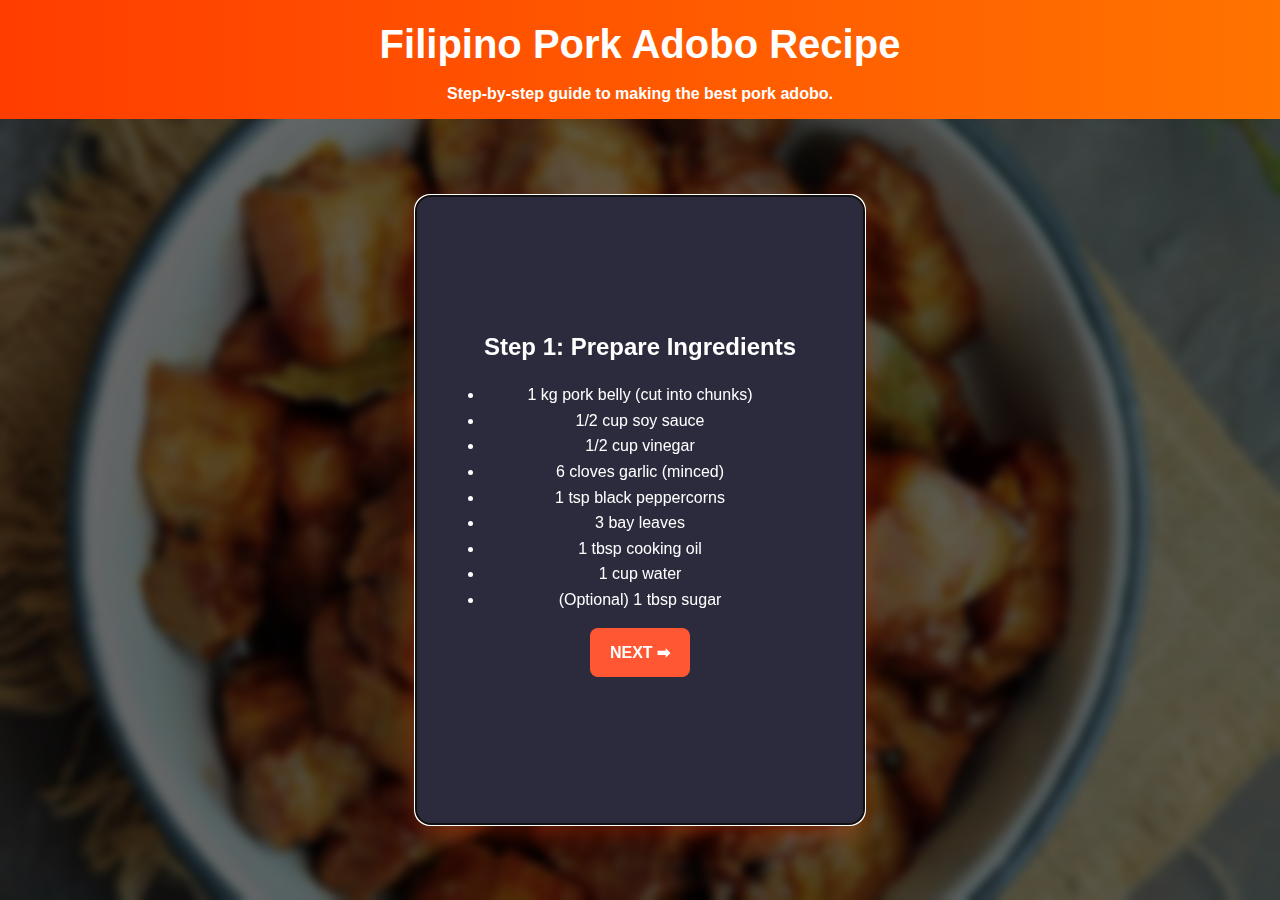
<file: cooking_guide/index.html>
<!DOCTYPE html>
<html lang="en">
<head>
    <meta charset="UTF-8">
    <meta name="viewport" content="width=device-width, initial-scale=1.0">
    <title>Filipino Pork Adobo Recipe</title>
    <link rel="stylesheet" href="styles.css">
</head>
<body>

    <header>
        <h1>Filipino Pork Adobo Recipe</h1>
        <p>Step-by-step guide to making the best pork adobo.</p>
    </header>

    <main class="recipe-container">

        <!-- Step 1 -->
        <section id="step1" class="step-card" role="region" aria-labelledby="step1-title" tabindex="0">
            <div class="content">
                <h2 id="step1-title">Step 1: Prepare Ingredients</h2>
                <ul>
                    <li>1 kg pork belly (cut into chunks)</li>
                    <li>1/2 cup soy sauce</li>
                    <li>1/2 cup vinegar</li>
                    <li>6 cloves garlic (minced)</li>
                    <li>1 tsp black peppercorns</li>
                    <li>3 bay leaves</li>
                    <li>1 tbsp cooking oil</li>
                    <li>1 cup water</li>
                    <li>(Optional) 1 tbsp sugar</li>
                </ul>
            </div>
            <div class="nav-controls">
                <a href="#step2" class="nav-btn">Next ➡</a>
            </div>
        </section>

        <!-- Step 2 -->
        <section id="step2" class="step-card" role="region" aria-labelledby="step2-title" tabindex="0">
            <img src="images/step1.webp" alt="Pork marinating in soy sauce">
            <div class="content">
                <h2 id="step2-title">Step 2: Marinate the Pork</h2>
                <p>Mix pork, soy sauce, garlic, and pepper. Let it marinate for 30 minutes.</p>
            </div>
            <div class="nav-controls">
                <a href="#step1" class="nav-btn">⬅ Back</a>
                <a href="#step3" class="nav-btn">Next ➡</a>
            </div>
        </section>

        <!-- Step 3 -->
        <section id="step3" class="step-card" role="region" aria-labelledby="step3-title" tabindex="0">
            <img src="images/step3.webp" alt="Pork being browned in a pan">
            <div class="content">
                <h2 id="step3-title">Step 3: Brown the Pork</h2>
                <p>Heat oil and sauté the pork until golden brown.</p>
            </div>
            <div class="nav-controls">
                <a href="#step2" class="nav-btn">⬅ Back</a>
                <a href="#step4" class="nav-btn">Next ➡</a>
            </div>
        </section>

        <!-- Step 4 -->
        <section id="step4" class="step-card" role="region" aria-labelledby="step4-title" tabindex="0">
            <img src="images/step4.webp" alt="Pork simmering in adobo sauce">
            <div class="content">
                <h2 id="step4-title">Step 4: Simmer the Adobo</h2>
                <p>Add vinegar, bay leaves, and water. Simmer for 10 minutes.</p>
            </div>
            <div class="nav-controls">
                <a href="#step3" class="nav-btn">⬅ Back</a>
                <a href="#step5" class="nav-btn">Next ➡</a>
            </div>
        </section>

        <!-- Step 5 -->
        <section id="step5" class="step-card" role="region" aria-labelledby="step5-title" tabindex="0">
            <img src="images/step5.webp" alt="A bowl of pork adobo">
            <div class="content">
                <h2 id="step5-title">Step 5: Serve and Enjoy</h2>
                <p>Once the sauce thickens, serve with rice and enjoy!</p>
            </div>
            <div class="nav-controls">
                <a href="#step4" class="nav-btn">⬅ Back</a>
                <a href="#step1" class="nav-btn">Restart</a>
            </div>
        </section>

    </main>

    <script>
        if (!window.location.hash) {
            window.location.hash = "#step1";
        }
    </script>

</body>
</html>
</file>
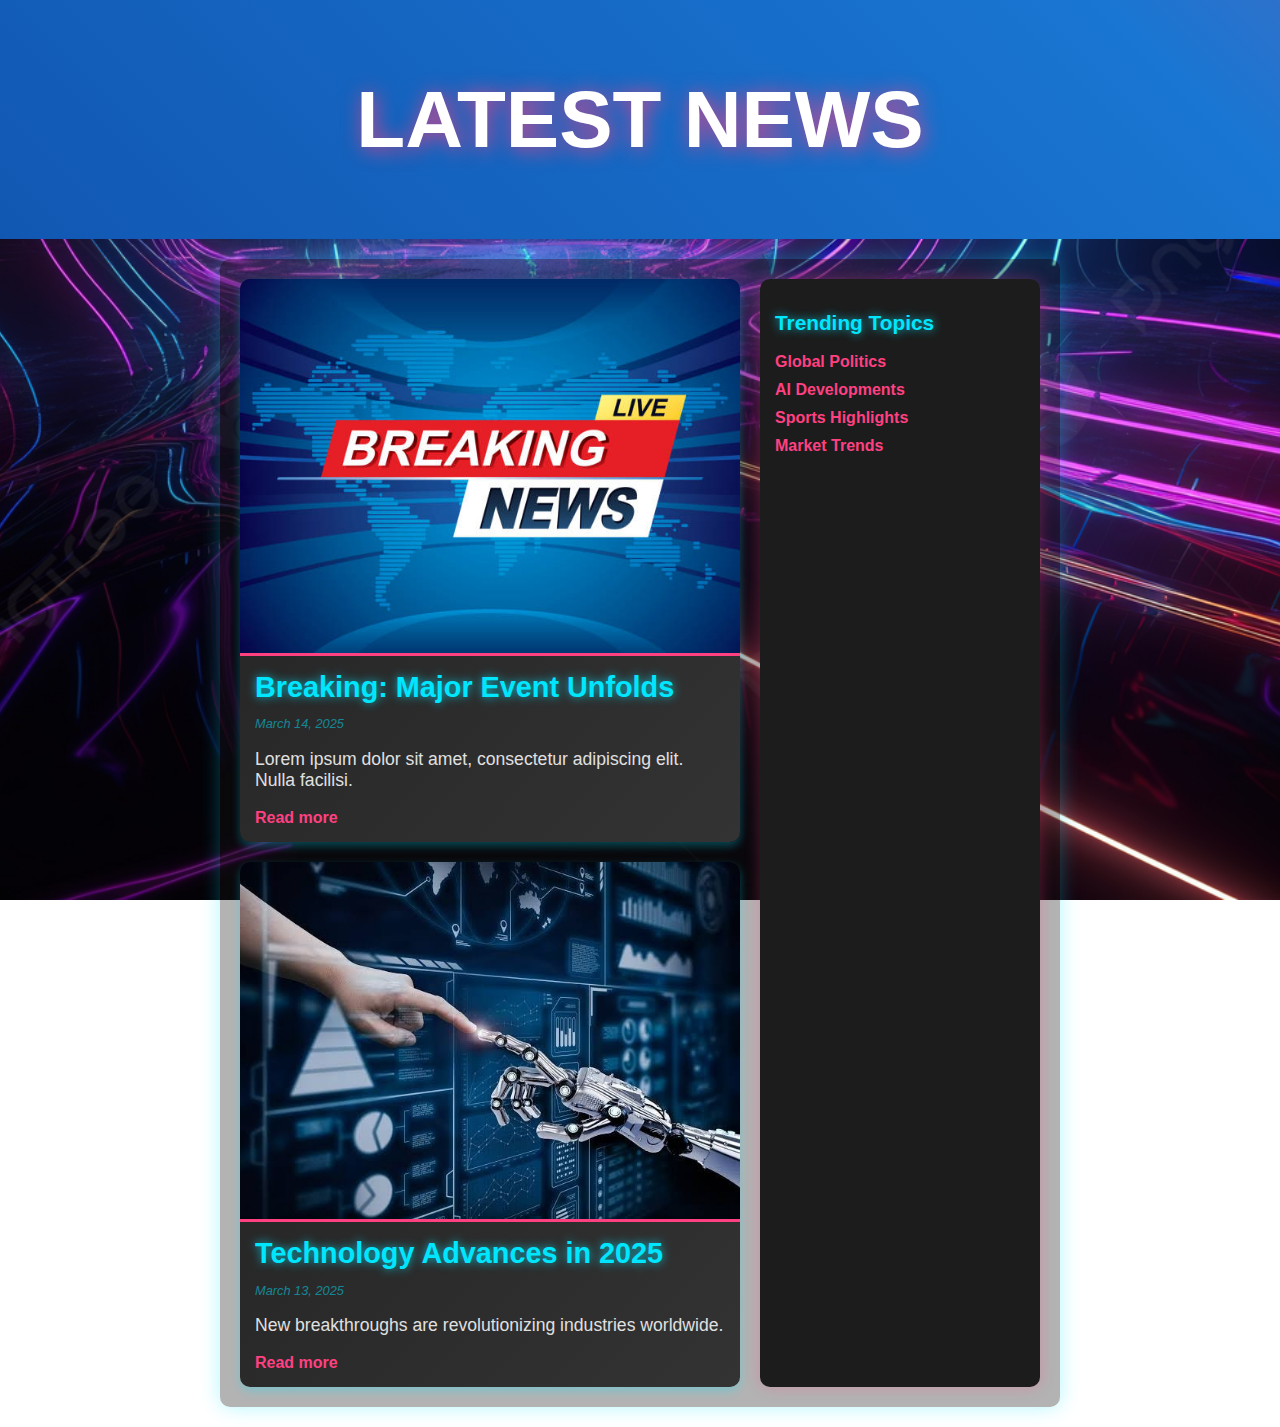
<file: newsfeed/index.html>
<!DOCTYPE html>
<html lang="en">
    <head>
        <meta charset="UTF-8" />
        <meta name="viewport" content="width=device-width, initial-scale=1.0" />
        <title>Newsfeed</title>
        <link rel="stylesheet" href="styles.css" />
    </head>
    <body>
        <header>
            <h1>Latest News</h1>
        </header>

        <main class="news-container">
            <section class="newsfeed">
                <article class="news-card">
                    <img src="news1.jpg" alt="News headline image" />
                    <div class="news-content">
                        <h2>Breaking: Major Event Unfolds</h2>
                        <p class="date">March 14, 2025</p>
                        <p>
                            Lorem ipsum dolor sit amet, consectetur adipiscing
                            elit. Nulla facilisi.
                        </p>
                        <a href="#">Read more</a>
                    </div>
                </article>

                <article class="news-card">
                    <img src="news2.jpg" alt="News headline image" />
                    <div class="news-content">
                        <h2>Technology Advances in 2025</h2>
                        <p class="date">March 13, 2025</p>
                        <p>
                            New breakthroughs are revolutionizing industries
                            worldwide.
                        </p>
                        <a href="#">Read more</a>
                    </div>
                </article>
            </section>

            <aside class="sidebar">
                <h2>Trending Topics</h2>
                <ul>
                    <li><a href="#">Global Politics</a></li>
                    <li><a href="#">AI Developments</a></li>
                    <li><a href="#">Sports Highlights</a></li>
                    <li><a href="#">Market Trends</a></li>
                </ul>
            </aside>
        </main>
    </body>
</html>
</file>
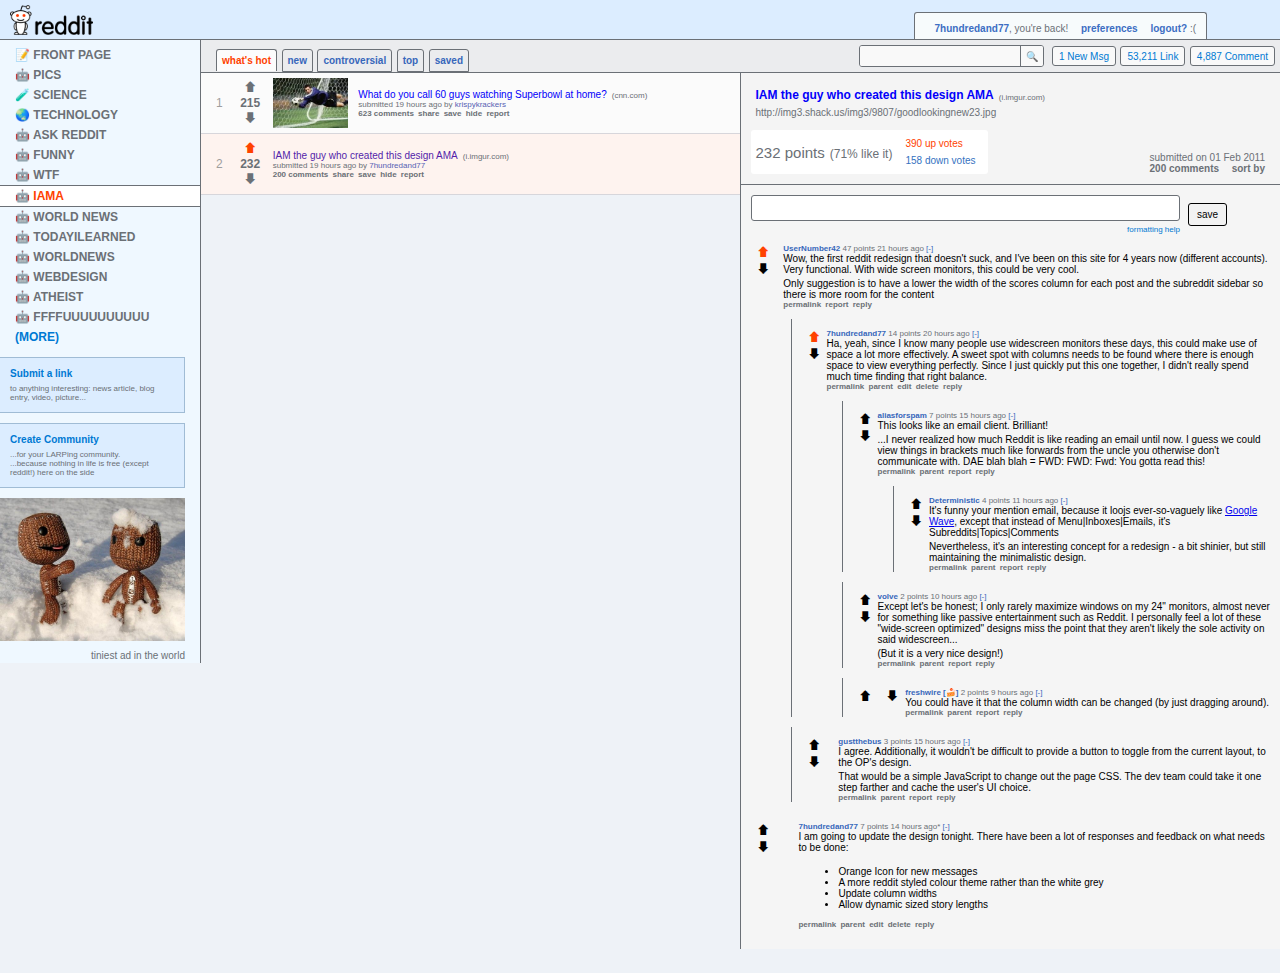
<file: old_reddit/index.html>
<!DOCTYPE html>
<html lang="en">
<head>
    <meta charset="UTF-8">
    <meta name="viewport" content="width=device-width, initial-scale=1.0">
    <title>Old Reddit</title>
    <link rel="stylesheet" href="styles1.css">
</head>
<body>
    <header>
        <div class="logo">
            <img src="reddit-logo-2005.png" alt="Reddit Logo">
        </div>
        <div class="header-right">
            <p>
                <a href="#">7hundredand77</a>, you're back!
                <a href="#">preferences</a>
                <a href="#">logout?</a> :(
            </p>
        </div>
    </header>
    <main>
        <sidebar>
            <div class="subreddits">
                <button class="subreddits-links">📝 FRONT PAGE</li>
                <button class="subreddits-links">🤖 PICS</li>
                <button class="subreddits-links">🧪 SCIENCE</li>
                <button class="subreddits-links">🌏 TECHNOLOGY</li>
                <button class="subreddits-links">🤖 ASK REDDIT</li>
                <button class="subreddits-links">🤖 FUNNY</li>
                <button class="subreddits-links">🤖 WTF</li>
                <button class="subreddits-links active">🤖 IAMA</li>
                <button class="subreddits-links">🤖 WORLD NEWS</li>
                <button class="subreddits-links">🤖 TODAYILEARNED</li>
                <button class="subreddits-links">🤖 WORLDNEWS</li>
                <button class="subreddits-links">🤖 WEBDESIGN</li>
                <button class="subreddits-links">🤖 ATHEIST</li>
                <button class="subreddits-links">🤖 FFFFUUUUUUUUUU</li>
                <button class="subreddits-links"><a href="#">(MORE)</a></li>
            </div>
            <aside class="side-box">
                <a href="#" class="side-header">Submit a link</a>
                <p class="side-text">to anything interesting: news article, blog entry, video, picture...</p>
            </aside>
            <aside class="side-box">
                <a href="#" class="side-header">Create Community</a>
                <p class="side-text">...for your LARPing community.<br> ...because nothing in life is free (except reddit!) here on the side</p>
            </aside>
            <aside class="tiny-ad">
                <img src="little-big-planet.jpg" alt="Little Big Planet">
                <span>tiniest ad in the world</span>
            </aside>
        </sidebar>
        <div class="main-content">
            <div class="top-nav">
                <div class="tab-menu">
                    <button class="active">what's hot</button>
                    <button>new</button>
                    <button>controversial</button>
                    <button>top</button>
                    <button>saved</button>
                </div>
                <div class="nav-right">
                    <div class="search-container">
                        <input type="text" class="search-bar" placeholder="">
                        <button class="search-btn">🔍</button>
                    </div>
                    <div class="notifications">
                        <button>1 New Msg</button>
                        <button>53,211 Link</button>
                        <button>4,887 Comment</button>
                    </div>
                </div>
            </div>

            <div class="tabcontent">
                <div class="feed">
                    <div class="feed-item">
                        <span class="rank">1</span>
                        <div class="score">
                            <button class="vote-buttons upvote-arrow">&#x1f845;</button>
                            215
                            <button class="vote-buttons downvote-arrow">&#x1f847;</button>
                        </div>
                        <img src="image-1.jfif" class="post-image"></img>
                        <div class="post">
                            <div class="post-title">
                                <a href="#">What do you call 60 guys watching Superbowl at home?</a>
                                <p>(cnn.com)</p>
                            </div>
                            <span class="post-details">
                                submitted 19 hours ago by <a href="#">krispykrackers</a>
                            </span>
                            <div class="post-options">
                                <a href="view-comments">623 comments</a>
                                <a href="share-post">share</a>
                                <a href="save-post">save</a>
                                <a href="hide-post">hide</a>
                                <a href="report">report</a>
                            </div>
                        </div>
                    </div>
                    <div class="feed-item active">
                        <span class="rank">2</span>
                        <div class="score">
                            <button class="vote-buttons upvote-arrow active">&#x1f845;</button>
                            232
                            <button class="vote-buttons downvote-arrow">&#x1f847;</button>
                        </div>
                        <div class="post">
                            <div class="post-title">
                                <a href="#">IAM the guy who created this design AMA</a>
                                <p>(i.imgur.com)</p>
                            </div>
                            <span class="post-details">
                                submitted 19 hours ago by <a href="#">7hundredand77</a>
                            </span>
                            <div class="post-options">
                                <a href="view-comments">200 comments</a>
                                <a href="share-post">share</a>
                                <a href="save-post">save</a>
                                <a href="hide-post">hide</a>
                                <a href="report">report</a>
                            </div>
                        </div>
                    </div>
                </div>
                <div class="view-post">
                    <div class="post-header">
                        <div class="post-header-title">
                            <span>IAM the guy who created this design AMA</span>
                            <p>(i.imgur.com)</p>
                        </div>
                        <div class="post-content"><a href="#">http://img3.shack.us/img3/9807/goodlookingnew23.jpg</a></div>
                        <div class="post-more-details">
                            <div class="score-details">
                                <div class="points">
                                    <span>232 points</span>
                                    <p>(71% like it)</p>
                                </div>
                                <div class="votes">
                                    <p class="upvote">390 up votes</p>
                                    <p class="downvote">158 down votes</p>
                                </div>
                            </div>
                            <div class="more-options">
                                <p>submitted on 01 Feb 2011</p>
                                <div class="comments-details">
                                    <p>200 comments</p>
                                    <a href="#">sort by</a>
                                </div>
                            </div>
                        </div>
                    </div>
                    <div class="comment-section">
                        <div class="add-comment-container">
                            <div class="add-comment-input">
                                <input type="text">
                                <p>formatting help</p>
                            </div>
                            <button class="buttons">save</button>
                        </div>
                        <div class="comment">
                            <div class="vote-comment">
                                <div class="vote">
                                    <button class="vote-buttons upvote-arrow active">&#x1f845;</button>
                                    <button class="vote-buttons downvote-arrow">&#x1f847;</button>
                                </div>
                                <div class="comment-container">
                                    <div class="comment-header">
                                        <span class="username">UserNumber42</span>
                                        <span>47 points 21 hours ago</span>
                                        <span class="collapse-comment">[-]</span>
                                    </div>
                                    <div class="comment-body">
                                        <p>Wow, the first reddit redesign that doesn't suck, and I've been on this site for 4 years now (different accounts). Very functional. With wide screen monitors, this could be very cool.</p>
                                        <p>Only suggestion is to have a lower the width of the scores column for each post and the subreddit sidebar so there is more room for the content</p>
                                    </div>
                                    <div class="post-options">
                                        <a href="#">permalink</a>
                                        <a href="report">report</a>
                                        <a href="reply">reply</a>
                                    </div>
                                </div>
                            </div>

                            <div class="comment nested">
                                <div class="vote-comment">
                                    <div class="vote">
                                        <button class="vote-buttons upvote-arrow active">&#x1f845;</button>
                                        <button class="vote-buttons downvote-arrow">&#x1f847;</button>
                                    </div>
                                    <div class="comment-container">
                                        <div class="comment-header">
                                            <span class="username">7hundredand77</span>
                                            <span class="pts-timestamp">14 points 20 hours ago</span>
                                            <span class="collapse-comment">[-]</span>
                                        </div>
                                        <div class="comment-body">
                                            <p>Ha, yeah, since I know many people use widescreen monitors these days, this could make use of space a lot more effectively. A sweet spot with columns needs to be found where there is enough space to view everything perfectly. Since I just quickly put this one together, I didn't really spend much time finding that right balance.</p>
                                        </div>
                                        <div class="post-options">
                                            <a href="#">permalink</a>
                                            <a href="parent">parent</a>
                                            <a href="edit">edit</a>
                                            <a href="delete">delete</a>
                                            <a href="reply">reply</a>
                                        </div>
                                    </div>
                                </div>

                                <div class="comment nested">
                                    <div class="vote-comment">
                                        <div class="vote">
                                            <button class="vote-buttons upvote-arrow">&#x1f845;</button>
                                            <button class="vote-buttons downvote-arrow">&#x1f847;</button>
                                        </div>
                                        <div class="comment-container">
                                            <div class="comment-header">
                                                <span class="username">aliasforspam</span>
                                                <span class="pts-timestamp">7 points 15 hours ago</span>
                                                <span class="collapse-comment">[-]</span>
                                            </div>
                                            <div class="comment-body">
                                                <p>This looks like an email client. Brilliant!</p>
                                                <p>...I never realized how much Reddit is like reading an email until now. I guess we could view things in brackets much like forwards from the uncle you otherwise don't communicate with. DAE blah blah = FWD: FWD: Fwd: You gotta read this!</p>
                                            </div>
                                            <div class="post-options">
                                                <a href="#">permalink</a>
                                                <a href="parent">parent</a>
                                                <a href="report">report</a>
                                                <a href="reply">reply</a>
                                            </div>
                                        </div>
                                    </div>

                                    <div class="comment nested">
                                        <div class="vote-comment">
                                            <div class="vote">
                                                <button class="vote-buttons upvote-arrow">&#x1f845;</button>
                                                <button class="vote-buttons downvote-arrow">&#x1f847;</button>
                                            </div>
                                            <div class="comment-container">
                                                <div class="comment-header">
                                                    <span class="username">Deterministic</span>
                                                    <span class="pts-timestamp">4 points 11 hours ago</span>
                                                    <span class="collapse-comment">[-]</span>
                                                </div>
                                                <div class="comment-body">
                                                    <p>It's funny your mention email, because it loojs ever-so-vaguely like <a href="#">Google Wave</a>, except that instead of Menu|Inboxes|Emails, it's Subreddits|Topics|Comments</p>
                                                    <p>Nevertheless, it's an interesting concept for a redesign - a bit shinier, but still maintaining the minimalistic design.</p>
                                                </div>
                                                <div class="post-options">
                                                    <a href="#">permalink</a>
                                                    <a href="parent">parent</a>
                                                    <a href="report">report</a>
                                                    <a href="reply">reply</a>
                                                </div>
                                            </div>
                                        </div>
                                    </div>
                                </div>

                                <div class="comment nested">
                                    <div class="vote-comment">
                                        <div class="vote">
                                            <button class="vote-buttons upvote-arrow">&#x1f845;</button>
                                            <button class="vote-buttons downvote-arrow">&#x1f847;</button>
                                        </div>
                                        <div class="comment-container">
                                            <div class="comment-header">
                                                <span class="username">volve</span>
                                                <span class="pts-timestamp">2 points 10 hours ago</span>
                                                <span class="collapse-comment">[-]</span>
                                            </div>
                                            <div class="comment-body">
                                                <p>Except let's be honest; I only rarely maximize windows on my 24" monitors, almost never for something like passive entertainment such as Reddit. I personally feel a lot of these "wide-screen optimized" designs miss the point that they aren't likely the sole activity on said widescreen...</p>
                                                <p>(But it is a very nice design!)</p>
                                            </div>
                                            <div class="post-options">
                                                <a href="#">permalink</a>
                                                <a href="parent">parent</a>
                                                <a href="report">report</a>
                                                <a href="reply">reply</a>
                                            </div>
                                        </div>
                                    </div>
                                </div>

                                <div class="comment nested">
                                    <div class="vote-comment">
                                        <div class="vote">
                                            <button class="vote-buttons upvote-arrow">&#x1f845;</button>
                                            <button class="vote-buttons downvote-arrow">&#x1f847;</button>
                                        </div>
                                        <div class="comment-container">
                                            <div class="comment-header">
                                                <span class="username">freshwire [🍰]</span>
                                                <span class="pts-timestamp">2 points 9 hours ago</span>
                                                <span class="collapse-comment">[-]</span>
                                            </div>
                                            <div class="comment-body">
                                                <p>You could have it that the column width can be changed (by just dragging around).</p>
                                            </div>
                                            <div class="post-options">
                                                <a href="#">permalink</a>
                                                <a href="parent">parent</a>
                                                <a href="report">report</a>
                                                <a href="reply">reply</a>
                                            </div>
                                        </div>
                                    </div>
                                </div>
                            </div>

                            <div class="comment nested">
                                <div class="vote-comment">
                                    <div class="vote">
                                        <button class="vote-buttons upvote-arrow">&#x1f845;</button>
                                        <button class="vote-buttons downvote-arrow">&#x1f847;</button>
                                    </div>
                                    <div class="comment-container">
                                        <div class="comment-header">
                                            <span class="username">gustthebus</span>
                                            <span class="pts-timestamp">3 points 15 hours ago</span>
                                            <span class="collapse-comment">[-]</span>
                                        </div>
                                        <div class="comment-body">
                                            <p>I agree. Additionally, it wouldn't be difficult to provide a button to toggle from the current layout, to the OP's design.</p>
                                            <p>That would be a simple JavaScript to change out the page CSS. The dev team could take it one step farther and cache the user's UI choice.</p>
                                        </div>
                                        <div class="post-options">
                                            <a href="#">permalink</a>
                                            <a href="parent">parent</a>
                                            <a href="report">report</a>
                                            <a href="reply">reply</a>
                                        </div>
                                    </div>
                                </div>
                            </div>
                        </div>
                        <div class="comment">
                            <div class="vote-comment">
                                <div class="vote">
                                    <button class="vote-buttons upvote-arrow">&#x1f845;</button>
                                    <button class="vote-buttons downvote-arrow">&#x1f847;</button>
                                </div>
                                <div class="comment-container">
                                    <div class="comment-header">
                                        <span class="username">7hundredand77</span>
                                        <span class="pts-timestamp">7 points 14 hours ago*</span>
                                        <span class="collapse-comment">[-]</span>
                                    </div>
                                    <div class="comment-body">
                                        <p>I am going to update the design tonight. There have been a lot of responses and feedback on what needs to be done:</p>
                                        <ul>
                                            <li>Orange Icon for new messages</li>
                                            <li>A more reddit styled colour theme rather than the white grey</li>
                                            <li>Update column widths</li>
                                            <li>Allow dynamic sized story lengths</li>
                                        </ul>
                                    </div>
                                    <div class="post-options">
                                        <a href="#">permalink</a>
                                        <a href="parent">parent</a>
                                        <a href="edit">edit</a>
                                        <a href="delete">delete</a>
                                        <a href="reply">reply</a>
                                    </div>
                                </div>
                            </div>
                        </div>
                    </div>
                </div>
            </div>
        </div>
    </main>
</body>
</file>
<file: newsfeed/styles.css>
body {
    font-family: 'Poppins', sans-serif; 
    font-size: 16px;
    background-image: url('techbg.jpg');    
    background-size: cover;
    background-position: center;
    background-repeat: no-repeat;
    background-attachment: fixed;
    color: #e0e0e0;
    margin: 0;
    padding: 0;
    display: flex;
    flex-direction: column;
    align-items: center;
}

.news-container {
    max-width: 800px;
    display: flex;
    gap: 20px;
    margin: 20px auto; 
    padding: 20px;
    border-radius: 10px;
    box-shadow: 0 0 20px rgba(0, 230, 255, 0.3);
    background: rgba(20, 20, 20, 0.326); 
    justify-content: center; 
}

header {
    text-align: center;
    text-transform: uppercase;
    font-size: 2.5rem; 
    font-weight: bold;
    padding: 20px;
    background: linear-gradient(45deg, #0d47a1, #1976d2, #ff4081, #7c4dff);
    background-size: 400% 400%;
    color: white;
    width: 100%;
    text-shadow: 2px 2px 20px rgba(255, 64, 129, 0.8);
    animation: neon-glow 3s ease infinite alternate, gradientMove 5s infinite;
}

.newsfeed {
    flex: 2;
    display: flex;
    flex-direction: column;
    gap: 20px;
}

.news-card {
    background: linear-gradient(135deg, #212121, #333);
    border-radius: 10px;
    box-shadow: 0 4px 10px rgba(0, 230, 255, 0.3); 
    overflow: hidden;
    transition: box-shadow 0.3s ease, transform 0.2s ease;
}

.news-card:hover {
    box-shadow: 0 6px 20px rgba(0, 230, 255, 0.8); 
    transform: translateY(-5px);
}

.news-card img {
    width: 100%;
    height: auto;
    display: block;
    border-bottom: 3px solid #ff4081;
}

.news-content {
    padding: 15px;
}

.news-content h2 {
    margin: 0;
    font-size: 1.8rem; 
    font-weight: bold;
    color: #00e6ff;
    text-shadow: 0px 0px 10px rgba(0, 230, 255, 0.8);
}

.news-content .date {
    color: #00e5ff80; 
    font-size: 0.8rem;
    font-style: italic;
}

.news-content p {
    font-size: 1.1rem;
    color: #e0e0e0;
}

.news-content a {
    color: #ff4081;
    text-decoration: none;
    font-weight: bold;
    transition: color 0.3s ease, text-shadow 0.3s ease;
}

.news-content a:hover {
    color: #7c4dff;
    text-shadow: 0px 0px 10px #4f21cf;
    text-decoration: underline;
}

.sidebar {
    flex: 1;
    background: #1c1c1c;
    padding: 15px;
    border-radius: 10px;
    box-shadow: 0 0 15px rgba(255, 64, 129, 0.3);
}

.sidebar h2 {
    font-size: 1.3rem;
    font-weight: bold;
    color: #00e6ff;
    text-shadow: 0px 0px 10px rgba(0, 230, 255, 0.8);
}

.sidebar ul {
    list-style: none;
    padding: 0;
}

.sidebar li {
    margin-bottom: 10px;
}

.sidebar a {
    text-decoration: none;
    color: #ff4081;
    font-weight: bold;
    transition: color 0.3s ease, text-shadow 0.3s ease;
}

.sidebar a:hover {
    color: #7c4dff;
    text-shadow: 0px 0px 10px #4f21cf;
}

@media (max-width: 600px) {
    .news-container {
        flex-direction: column;
        align-items: center;
        text-align: center;
    }

    .sidebar {
        width: 100%;
        order: 1; 
    }

    .newsfeed {
        width: 100%;
    }

    header {
        font-size: 2rem; 
    }
}

a:focus {
    outline: 2px dashed #00e6ff; 
}

@keyframes gradientMove {
    0% {
        background-position: 0% 50%;
    }
    100% {
        background-position: 100% 50%;
    }
}

@keyframes neon-glow {
    0% {
        text-shadow: 2px 2px 20px rgba(124, 77, 255, 1);
    }
    100% {
        text-shadow: 2px 2px 25px rgba(255, 64, 129, 0.8);
    }
}
</file>
<file: old_reddit/styles1.css>
/* General styles */
body {
    font-family: Verdana, Arial, Helvetica, sans-serif;
    margin: 0;
    padding: 0;
    background-color: #eef2f7;
}

p {
    padding: 0;
    margin: 0;
}

/* Header styles */
header {
    display: flex;
    justify-content: space-between;
    align-items: end;
    background-color: #DCEDFF;
    padding: 5px 10px 0px 10px;
    border-bottom: 2px solid #6B7076;
    border-width: 1px
}

/* Logo section */
.logo img {
    height: 30px;
}

/* Header right section */
.header-right {
    font-size: 10px;
    color: #6B7076;
    padding-right: 5%;

}

.header-right a {
    color: #3C6EC3;
    text-decoration: none;
    font-weight: bold;
    margin-left: 10px;
}

.header-right a:hover {
    text-decoration: underline;
}

/* User greeting */
.header-right p {
    margin: 0;
    background-color: #F7FBFC;
    border: 1px solid #6B7076;
    border-radius: 3px 3px 0px 0px;
    border-bottom: none;
    box-shadow: 10px #6B7076;
    padding: 10px 10px 5px 10px;
}

/* Sidebar styles */
sidebar {
    width: 200px;
    height: max-content;
    background-color: #EFF8FF;
    padding: 0px;
    border-right: 1px solid #6B7076;
    float: left;
}

.subreddits {
    display: flex;
    flex-direction: column;
    margin-top: 5px;
}

.subreddits-links {
    background: none;
    border: none;
    text-align: left;
    font-size: 12px;
    padding: 3px 15px;
    width: 100%;
    cursor: pointer;
    color: #6B7076;
    font-weight: bold;
    display: block;
}

.subreddits-links:hover {
    background-color: #c6d6ee;
}

.subreddits-links a {
    color: #0079d3;
    text-decoration: none;
}

.subreddits button.active {
    background-color: #FFFFFF;
    font-weight: bold;
    color: #FF4200;
    border: solid #6B7076;
    border-width: 1px 0px;

}

.side-box {
    background-color: #DCEDFF;
    padding: 10px;
    margin-top: 10px;
    margin-right: 15px;
    border: 1px solid #a0bcd5;
    border-left: none;
}

.side-header {
    font-weight: bold;
    font-size: 10px;
    color: #0079d3;
    text-decoration: none;
    display: block;
}

.side-text {
    font-size: 8px;
    color: #6B7076;
    margin-top: 5px;
}

.tiny-ad {
    text-align: right;
    margin-top: 10px;
    margin-right: 15px;
}

.tiny-ad img {
    max-width: 100%;
}

.tiny-ad span {
    font-size: 10px;
    color: #6B7076;
    text-align: right;
    align-content: top;
}

/* Navigation bar styles */
.top-nav {
    display: flex;
    justify-content: space-between;
    align-items: end;
    background-color: #EBECEE;
    padding: 5px 5px 0px 5px;
    border-bottom: 1px solid #6B7076;
}

.tab-menu {
    padding-left: 10px;
}

.tab-menu button {
    background: none;
    border: 1px solid #6B7076;
    border-radius: 3px 3px 0px 0px;
    padding: 5px;
    font-size: 10px;
    font-weight: bold;
    color: #3767BB;
    cursor: pointer;
}

.tab-menu button.active {
    color: #FF4200;
    background-color: #FCFCFC;
    border-bottom: none;
}

.nav-right {
    display: flex;
    align-items: center;
    gap: 8px;
    padding-bottom: 5px;
}

.search-container {
    display: flex;
    align-items: center;
    border: 1px solid #6B7076;
    border-radius: 3px;
    overflow: hidden;
    height: 20px;
    font-size: 10px;
}

.search-bar {
    border: none;
    padding: 5px;
    outline: none;
    width: 150px;
    background-color: #F9F9F9;
}

.search-btn {
    border: none;
    border-left: 1px solid #6B7076;
    background-color: #F9F9F9;
    padding: 5px;
    cursor: pointer;
    font-size: 10px;
}

.notifications button {
    background: #F9F9F9;
    border: 1px solid #6B7076;
    border-radius: 3px;
    font-size: 10px;
    color: #0079d3;
    cursor: pointer;
    height: 20px;
    text-align: center;
}

/* Tab content container */
.tabcontent {
    display: flex;
    flex-direction: row;
    height: 100vh;
    /* overflow: hidden; */
}

.feed {
    width: 50%;
    height: 100vh;
    display: flex;
    flex-direction: column;
    flex: 1;
}

/* Individual Feed Item */
.feed-item {
    display: flex;
    align-items: center;
    justify-content: flex-start;
    background-color: #FBFBFB;
    padding: 5px;
    border-bottom: 1px solid #D7D6DB;
    width: 100%;
    min-height: 50px;
    height: auto;
    box-sizing: border-box;
}

.feed-item:hover {
    background-color: #e9e9e9;
}

/* Rank and Score */
.rank {
    padding: 10px;
    text-align: center;
    font-size: 12px;
    font-family: Arial;
    color: #9E9E9E;
    line-height: 30px;
    margin-right: 5px;
}

.score {
    display: flex;
    flex-direction: column;
    justify-content: center;
    height: 100%;
    text-align: center;
    font-size: 12px;
    font-weight: bold;
    color: #6B7076;
    margin-right: 10px;
}

.score span {
    font-size: 12px;
    font-weight: bold;
}

.vote-buttons {
    background: none;
    border: none;
    cursor: pointer;
    color: inherit;
    transition: color 0.2s ease-in-out;
}

.upvote-arrow:hover, .upvote-arrow.active {
    color: #FF4200;
}

.downvote-arrow:hover, .downvote-arrow.active {
    color: #3472BF;
}

/* Post Image */
.post-image {
    max-height: 50px;
    width: auto;
    object-fit: contain;
    margin-right: 10px;
}

/* Post Content */
.post {
    flex: 1;
    display: flex;
    flex-direction: column;
    align-items: start;
    justify-content: center;
    font-size: 10px;
}

.post-title {
    display: flex;
    align-items: end;
}

/* Post Title */
.post-title a {
    text-decoration: none;
    color: #0200FA;
    padding-right: 5px;
}

.post-title a:hover {
    text-decoration: underline;
}

.post-title p {
    font-size: 0.8em;
    color: #6B7076;
}

/* Post Details */
.post-details {
    font-size: 0.8em;
    color: #6B7076;
}

.post-details a {
    text-decoration: none;
    color: #5662B4;
}

.post-details a:hover {
    text-decoration: underline;
}

/* Post Options */
.post-options {
    font-size: 0.8em;
    color: #6B7076;
}

.post-options a {
    text-decoration: none;
    color: #6B7076;
    font-weight: bold;
    padding-right: 2px;
}

.post-options a:hover {
    text-decoration: underline;
    color: #5662B4;
}

.feed-item.active {
    background-color: #FEF3EF;
}

.feed-item.active .post-title a {
    color: #531EAA;
}

.view-post {
    width: 50%;
    display: flex;
    flex-direction: column;
    border-left: 1px solid #6B7076;
    height: max-content;
    /* padding: 10px; */
    /* overflow-y: auto; */
}

.post-header {
    display: flex;
    flex-direction: column;
    background-color: #F4F4F4;
    padding: 10px;
    border-bottom: 1px solid #6B7076;
}

.post-header-title {
    display: flex;
    align-items: end;
}

.post-header-title span {
    font-size: 12px;
    font-weight: bold;
    color: #0200FA;
    padding: 5px 5px 0px 5px;
}

.post-header-title p {
    font-size: 8px;
    color: #6B7076;
}

.post-content {
    padding: 0 0 10px 5px;
}

.post-content a {
    color: #6B7076;
    text-decoration: none;
    font-size: 10px;
}

.post-content a:hover {
    text-decoration: underline;
    color: #0200FA;
}

.post-more-details {
    display: flex;
    justify-content: space-between;
    align-items: end;
    padding-right: 5px;
}

.score-details {
    display: flex;
    align-items: center;
    justify-content: center;
    background-color: #FFFFFF;
    padding: 5px;
    border-radius: 3px;
}

.points {
    display: flex;
    align-items: end;
    font-size: 12px;
    color: #6B7076;
    padding-right: 10px;
}

.points span {
    font-size: 15px;
    padding-right: 5px;
}

.votes {
    font-size: 10px;
    padding-right: 5px;
}

.votes p {
    padding: 3px;
}

.upvote {
    color: #FF4200;
}

.downvote {
    color: #3472BF;
}

.more-options {
    display: grid;
    font-size: 10px;
    color: #6B7076;
}

.comments-details {
    display: flex;
    justify-content: space-between;
    font-weight: bold;
}

.comments-details a {
    text-decoration: none;
    color: #6B7076;
}

.comments-details a:hover {
    text-decoration: none;
    color: #0200FA;
}

.comment-section {
    padding: 10px;
    background-color: #F5F5F5;
    overflow-y: auto;
    flex-grow: 1;
}

.add-comment-container {
    display: flex;
    align-items: center;
    gap: 8px;
    /* border-top: 1px solid #ddd; */
}

.add-comment-input {
    flex-grow: 1;
    display: flex;
    flex-direction: column;
    max-width: calc(100% - 90px);
    align-items: end;
}

.add-comment-input input {
    width: 100%;
    padding: 5px;
    border: 1px solid #6B7076;
    border-radius: 3px;
    font-size: 12px;
    box-sizing: border-box;
}

.add-comment-input input:focus {
    outline: none;
    border-color: #0079D3; /* Highlight when focused */
}

.add-comment-input p {
    font-size: 8px;
    color: #0079D3;
    margin-top: 4px;
    cursor: pointer;
}

.add-comment-input p:hover {
    color: #0200FA; /* Slight color change on hover */
}

.buttons {
    padding: 5px 8px;
    background-color: #F2F2F2;
    color: black;
    border: 1px solid black;
    border-radius: 3px;
    cursor: pointer;
    font-size: 10px;
    transition: background 0.2s ease-in-out;
    white-space: nowrap;
}

.buttons:hover {
    background-color: #e9e9e9;
}

.comment {
    padding-top: 10px;
    margin-bottom: 10px;
    position: relative;
    font-size: 10px;
}

.comment.nested {
    margin-left: 40px;
    margin-top: 10px;
    border-left: 1px solid #6B7076;
    padding-left: 10px;
}

.vote-comment {
    display: flex;
    align-items: start;
}

.comment-container {
    align-content: space-around;
}

.comment-header {
    font-size: 8px;
    color: #6B7076;
}

.comment-header .username {
    color: #3767BB;
    font-weight: bold;
}

.comment-header .collapse-comment {
    color: #3767BB;
    cursor: pointer;
}

.comment-body {
    display: flex;
    flex-direction: column;
    font-size: 10px;
    gap: 3px;
}
</file>
<file: cooking_guide/styles.css>
/* ----- General Reset & Styles ----- */
* {
    margin: 0;
    padding: 0;
    box-sizing: border-box;
}

body {
    font-family: 'Poppins', sans-serif;
    line-height: 1.6;
    background-image: url('bg.jpg');    
    background-size: cover;
    background-position: center;
    background-repeat: no-repeat;
    background-attachment: fixed;
    color: white;
    text-align: center;
}

body::before {
    content: "";
    position: fixed;
    top: 0;
    left: 0;
    width: 100%;
    height: 100%;
    background: rgba(0, 0, 0, 0.6); /* Dark overlay for better readability */
    backdrop-filter: blur(5px);
    z-index: -1;
}

/* ----- Header Styles ----- */
header {
    background: linear-gradient(90deg, #ff3d00, #ff7300);
    padding: 12px 5px;
    font-size: 1.3rem;
    font-weight: bold;
    position: fixed;
    width: 100%;
    top: 0;
    left: 0;
    z-index: 1000;
}

header h1 {
    font-size: 2.5rem;
}

header p {
    font-size: 1rem;
    margin-top: 5px;
}

/* ----- Recipe Container ----- */
.recipe-container {
    display: flex;
    flex-direction: column;
    align-items: center;
    min-height: 100vh;
    justify-content: center;
    padding-top: 120px;
}

/* ----- Step Cards ----- */
.step-card {
    display: none;
    flex-direction: column;
    align-items: center;
    justify-content: center;
    background: #2b2b3d;
    color: #fff;
    width: 90%;
    max-width: 450px;
    min-height: 70vh;
    border-radius: 15px;
    padding: 3vh;
    box-shadow: 0px 8px 25px rgba(255, 61, 0, 0.3);
    text-align: center;
    position: absolute;
    left: -9999px;
    border: 2px solid rgba(255, 61, 0, 0.5);
}

.step-card h2 {
    margin-bottom: 16px; /* Adds spacing between title and content */
}

/* ----- Show Active Step ----- */
.step-card:target {
    display: flex;
    opacity: 1;
    visibility: visible;
    position: relative;
    left: 0;
    transform: translateX(0);
}

/* ----- Hide Non-Active Steps for Screen Readers ----- */
.step-card:not(:target) {
    opacity: 0;
    visibility: hidden;
    position: absolute;
    left: -9999px;
    aria-hidden: true;
}

/* ----- Image & List Styling ----- */
.step-card img {
    width: 85%;
    max-width: 250px;
    object-fit: cover;
    border-radius: 12px;
    margin: 10px auto;
}

/* ----- Buttons ----- */
.nav-btn {
    display: inline-block;
    margin: 15px 8px;
    padding: 12px 20px;
    font-size: 16px;
    font-weight: bold;
    text-transform: uppercase;
    background: #ff5733;
    color: white;
    border-radius: 8px;
    text-decoration: none;
    transition: background 0.3s ease-in-out, transform 0.2s;
}

.nav-btn:hover, .nav-btn:focus {
    background: #ff7433;
    transform: scale(1.05);
}

/* ----- Mobile Responsive ----- */
@media (max-width: 600px) {
    body {
        font-size: 1.2rem;
    }
    .step-card {
        min-height: 85vh;
        padding: 6vh;
    }
    .nav-btn {
        font-size: 18px;
        padding: 14px 24px;
    }
}
</file>
